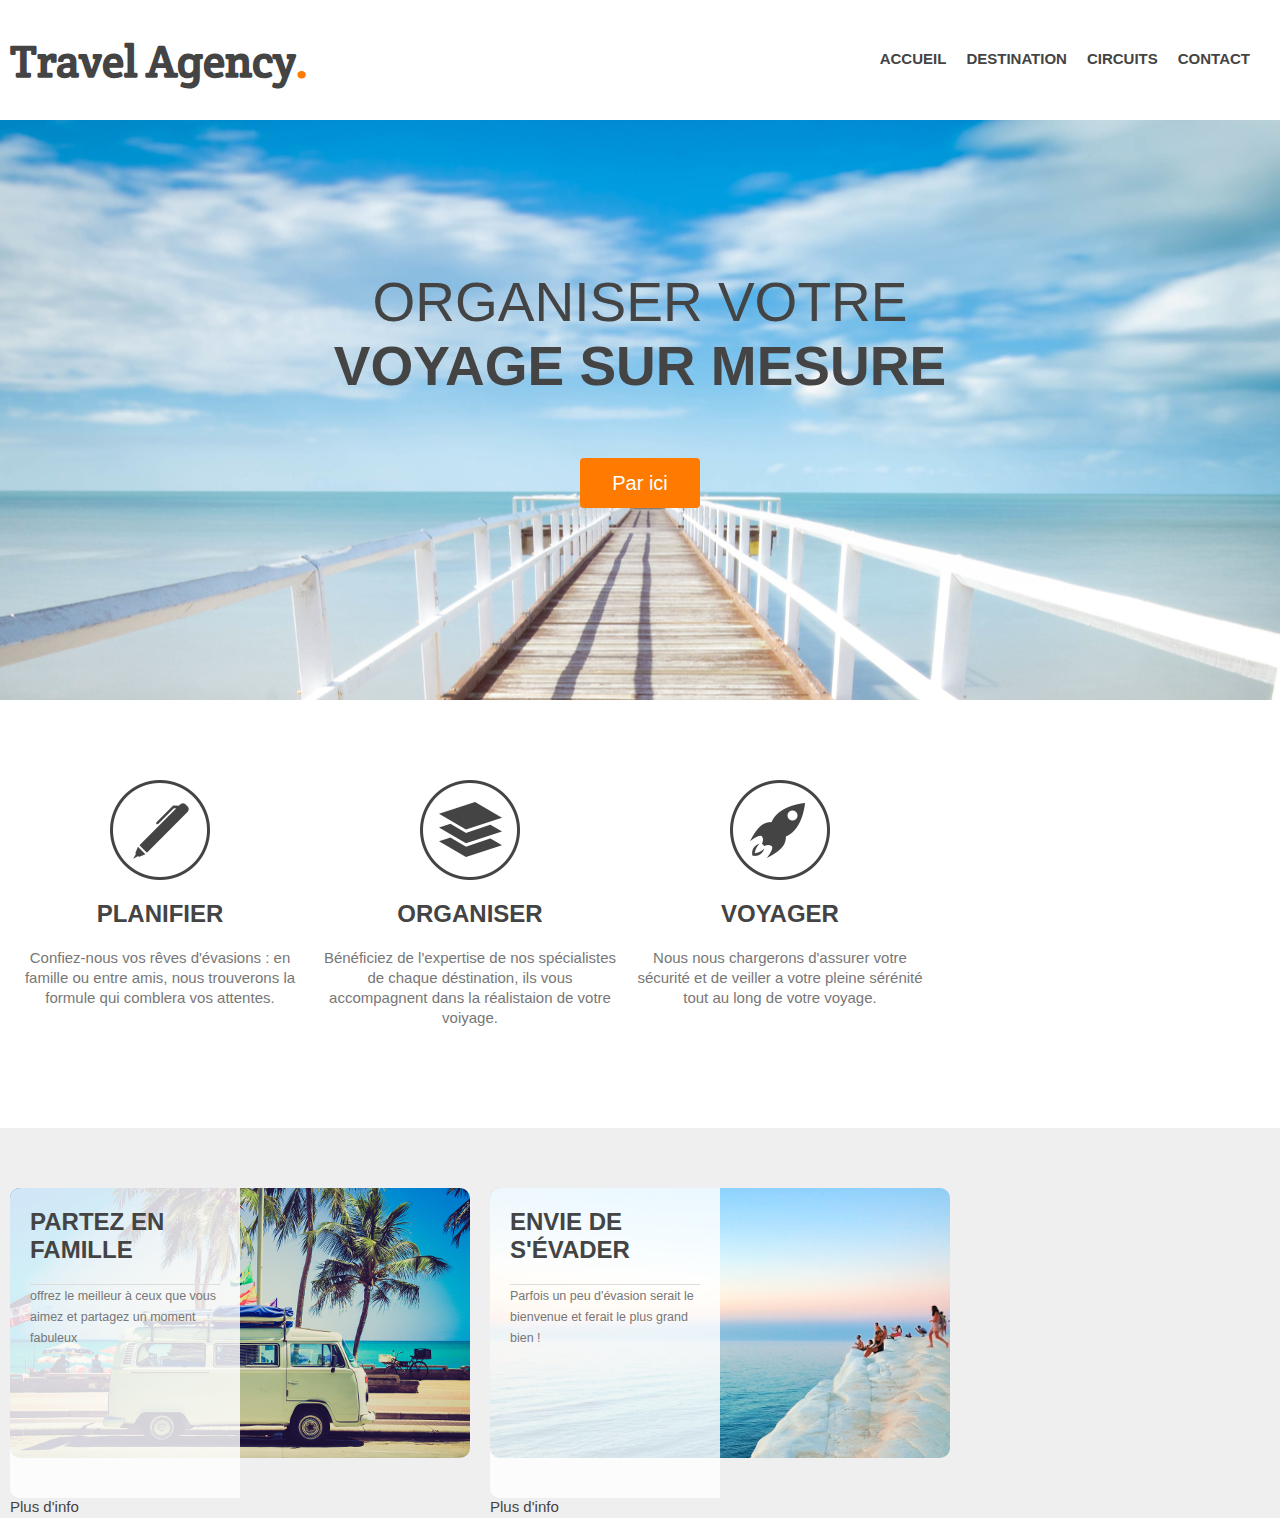
<file: index.html>
<!DOCTYPE html>
<html lang="en">
<head>
    <meta charset="UTF-8">
    <meta http-equiv="X-UA-Compatible" content="IE=edge">
    <meta name="viewport" content="width=device-width, initial-scale=1.0">
    <link rel="stylesheet" href="./styles.css">
    <link href='https://fonts.googleapis.com/css?family=Crete Round' rel='stylesheet'>

    <title>Travel agency</title>
</head>
<body>
    <header>
        <div class="wrapper">
            <h1>Travel Agency<span class="orange">.</span></h1>
            <nav>
                <ul>
                    <li><a href="#main-image">Accueil</a></li>
                    <li><a href="#steps">Destination</a></li>
                    <li><a href="#possibilities">Circuits</a></li>
                    <li><a href="#contact">Contact</a></li>
                </ul>
            </nav>
        </div>
    </header>
    
    <section id="main-image">
        <div class="wrapper">
            <h2>Organiser votre<br><strong>voyage sur mesure</strong></h2>
            <a href="#" class="button-1">Par ici</a>
        </div>
    </section>
    
    <section id="steps">
        <div class="wrapper">
            <ul>
                <li id="step-1">
                    <h4>Planifier</h4>
                    <p>Confiez-nous vos rêves d'évasions : en famille ou entre amis, nous trouverons la formule qui comblera vos attentes.</p>
                </li>
                <li id="step-2">
                    <h4>Organiser</h4>
                    <p>Bénéficiez de l'expertise de nos spécialistes de chaque déstination, ils vous accompagnent dans la réalistaion de votre voiyage.</p>
                </li>
                <li id="step-3">
                    <h4>Voyager</h4>
                    <p>Nous nous chargerons d'assurer votre sécurité et de veiller a votre pleine sérénité tout au long de votre voyage.</p>
                </li>
                <div class="clear"></div>
            </ul>
        </div>
        
    </section>
    
    <section id="possibilities">
        <div class="wrapper">
            <article style="background: url(images/article-image-1.jpg);">
                <div class="overlay">
                    <h4>Partez en famille</h4>
                    <p><small>offrez le meilleur à ceux que vous aimez et partagez un moment fabuleux</small></p>
                </div>
                <a href="" class="button-2">Plus d'info</a>
            </article>

            <article style="background: url(images/article-image-2.jpg);">
                <div class="overlay">
                    <h4>Envie de s'évader</h4>
                    <p><small>Parfois un peu d'évasion serait le bienvenue et ferait le plus grand bien !</small></p>
                </div>
                <a href="" class="button-2">Plus d'info</a>
            </article>
        </div>
        <div class="clear"></div>
    </section>
    
    <section id="contact">
        <div class="wrapper">
    
        </div>
        
    </section>
    
    <footer>

    </footer>

</body>
</html>
</file>
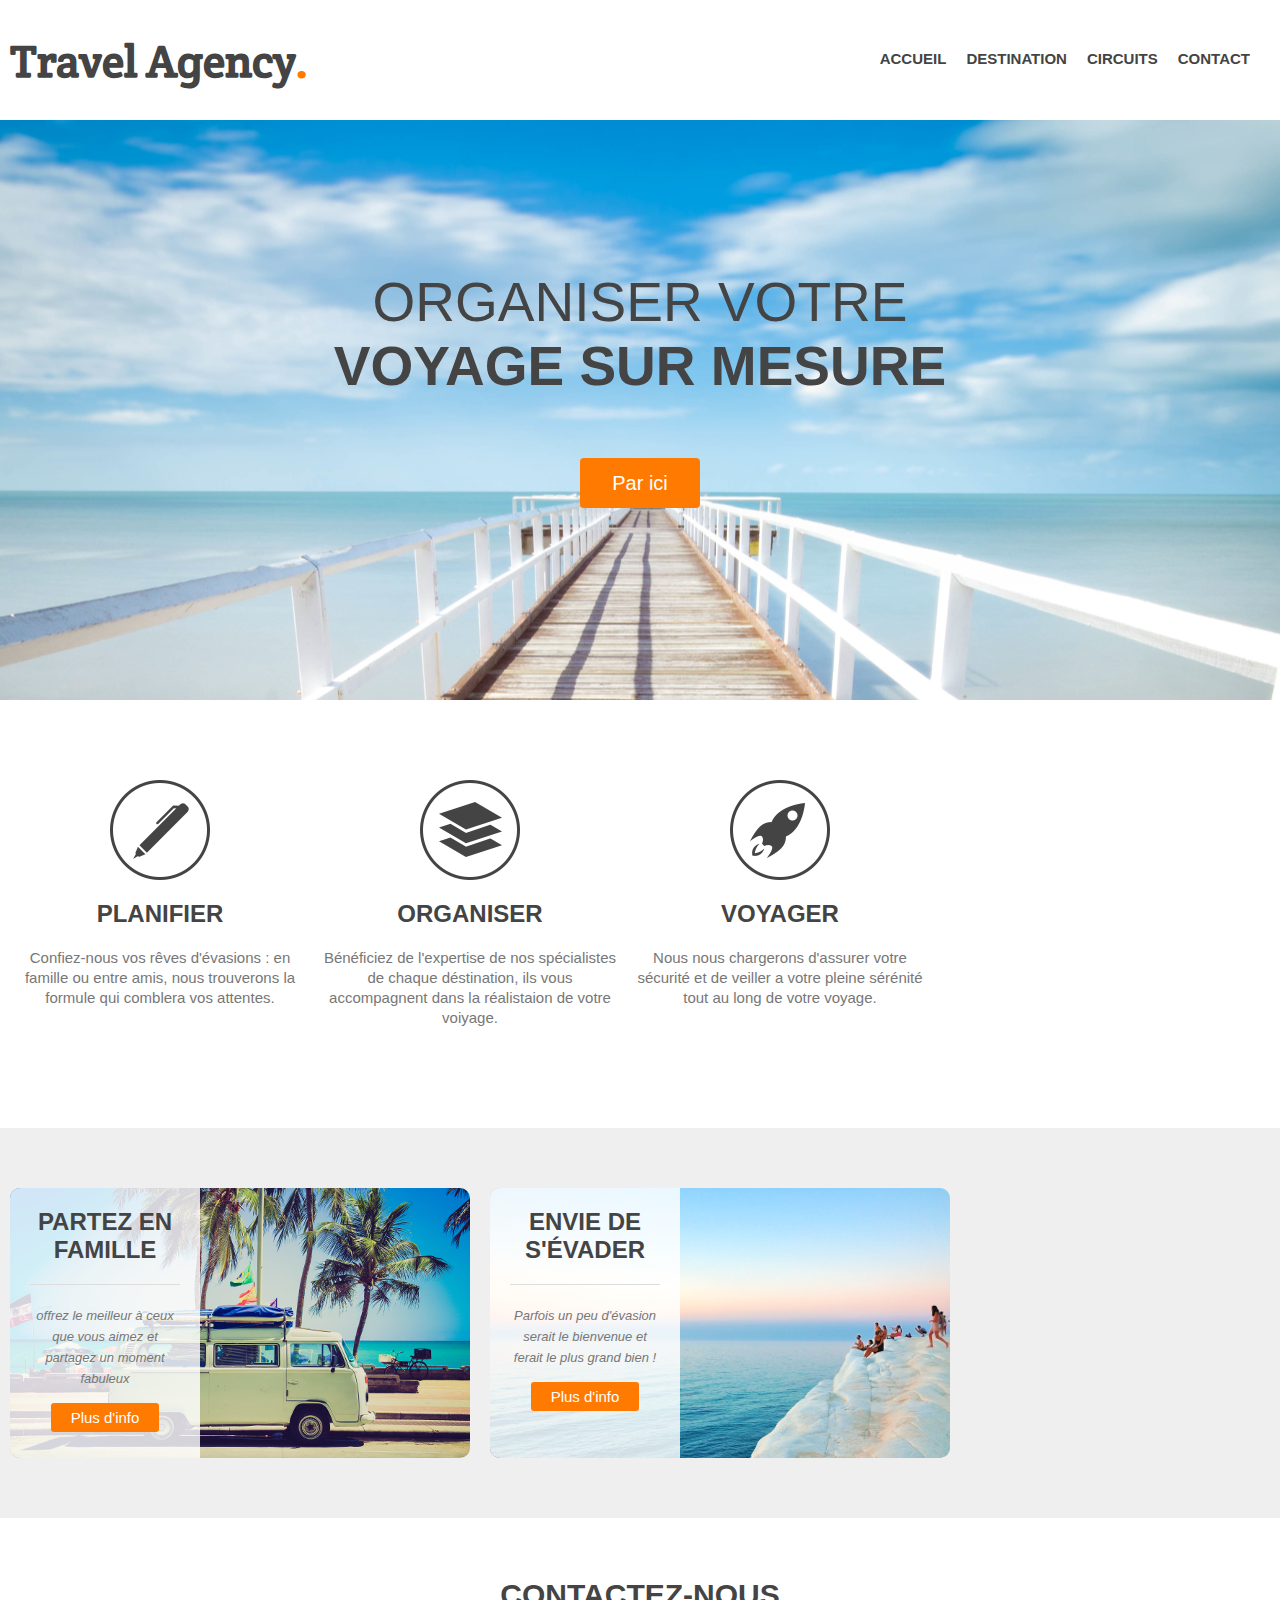
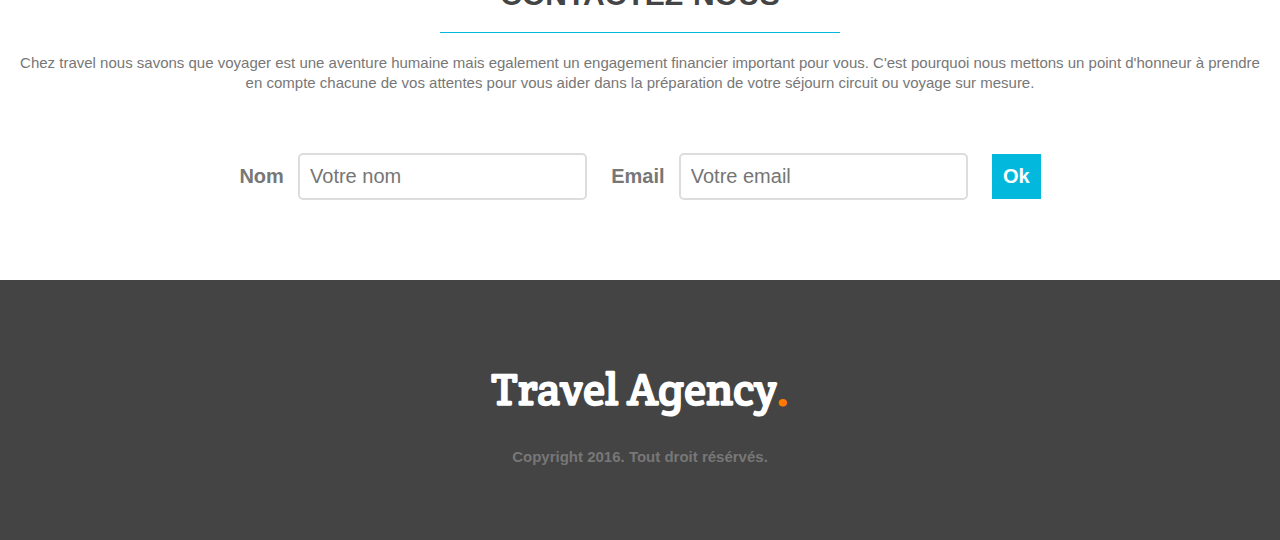
<file: Section 2 -créer un site html et css/index.html>
<!DOCTYPE html>
<html lang="en">
<head>
    <meta charset="UTF-8">
    <meta http-equiv="X-UA-Compatible" content="IE=edge">
    <meta name="viewport" content="width=device-width, initial-scale=1.0">
    <link rel="stylesheet" href="./styles.css">
    <link href='https://fonts.googleapis.com/css?family=Crete Round' rel='stylesheet'>

    <title>Travel agency</title>
</head>
<body>
    <header>
        <div class="wrapper">
            <h1>Travel Agency<span class="orange">.</span></h1>
            <nav>
                <ul>
                    <li><a href="#main-image">Accueil</a></li>
                    <li><a href="#steps">Destination</a></li>
                    <li><a href="#possibilities">Circuits</a></li>
                    <li><a href="#contact">Contact</a></li>
                </ul>
            </nav>
        </div>
    </header>
    
    <section id="main-image">
        <div class="wrapper">
            <h2>Organiser votre<br><strong>voyage sur mesure</strong></h2>
            <a href="#" class="button-1">Par ici</a>
        </div>
    </section>
    
    <section id="steps">
        <div class="wrapper">
            <ul>
                <li id="step-1">
                    <h4>Planifier</h4>
                    <p>Confiez-nous vos rêves d'évasions : en famille ou entre amis, nous trouverons la formule qui comblera vos attentes.</p>
                </li>
                <li id="step-2">
                    <h4>Organiser</h4>
                    <p>Bénéficiez de l'expertise de nos spécialistes de chaque déstination, ils vous accompagnent dans la réalistaion de votre voiyage.</p>
                </li>
                <li id="step-3">
                    <h4>Voyager</h4>
                    <p>Nous nous chargerons d'assurer votre sécurité et de veiller a votre pleine sérénité tout au long de votre voyage.</p>
                </li>
                <div class="clear"></div>
            </ul>
        </div>
        
    </section>
    
    <section id="possibilities">
        <div class="wrapper">
            <article style="background: url(images/article-image-1.jpg);">
                <div class="overlay">
                    <h4>Partez en famille</h4>
                    <p><small>offrez le meilleur à ceux que vous aimez et partagez un moment fabuleux</small></p>
                    <a href="" class="button-2">Plus d'info</a>
                </div>
            </article>

            <article style="background: url(images/article-image-2.jpg);">
                <div class="overlay">
                    <h4>Envie de s'évader</h4>
                    <p><small>Parfois un peu d'évasion serait le bienvenue et ferait le plus grand bien !</small></p>
                    <a href="" class="button-2">Plus d'info</a>
                </div>
            </article>
        </div>
        <div class="clear"></div>
    </section>
    
    <section id="contact">
        <div class="wrapper">
            <h3>Contactez-nous</h3>
            <p>
                Chez travel nous savons que voyager est une aventure humaine mais egalement un engagement
                financier important pour vous.
                C'est pourquoi nous mettons un point d'honneur à prendre en compte chacune de vos attentes pour vous aider dans la préparation
                de votre séjourn circuit ou voyage sur mesure.
            </p>
        </div>
        <form action="">
            <label for="name">Nom</label>
            <input type="text" id="name" placeholder="Votre nom">
            <label for="email">Email</label>
            <input type="text" id="email" placeholder="Votre email">
            <input type="submit" value="Ok" class="button-3">
        </form>
    </section>
    
    <footer>
        <div class="wrapper">
            <h1>Travel Agency<span class="orange">.</span></h1>
            <div class="copyright">Copyright 2016. Tout droit résérvés.</div>
        </div>
    </footer>

</body>
</html>
</file>
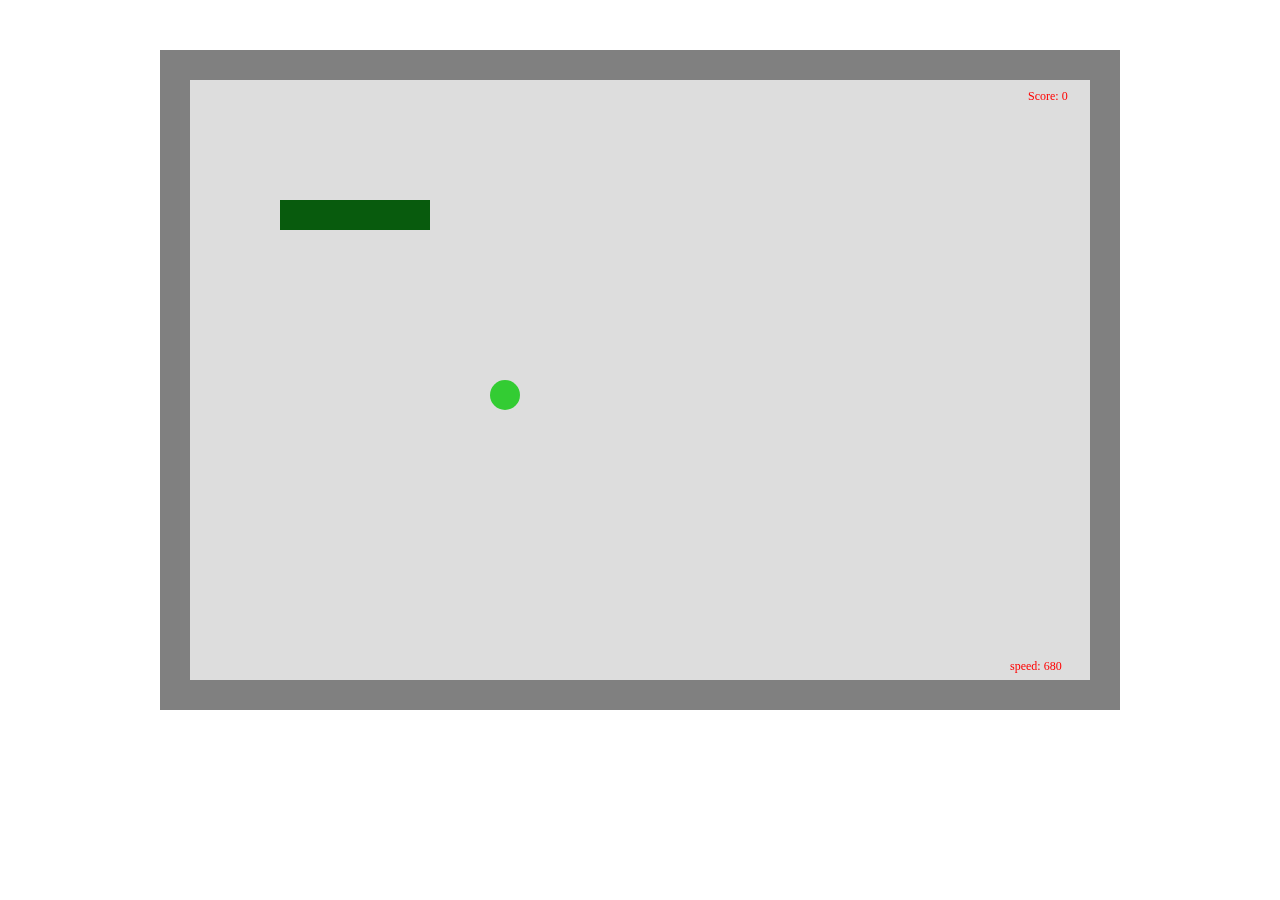
<file: Section 3 - apprendre javascript/index.html>
<!DOCTYPE html>
<html lang="en">
<head>
    <meta charset="UTF-8">
    <meta http-equiv="X-UA-Compatible" content="IE=edge">
    <meta name="viewport" content="width=device-width, initial-scale=1.0">
    <title>Document</title>
    <script src="./script.js"></script>
</head>
<body>
    <div style="background-color:rgb(8, 91, 13)"></div>
</body>
</html>
</file>
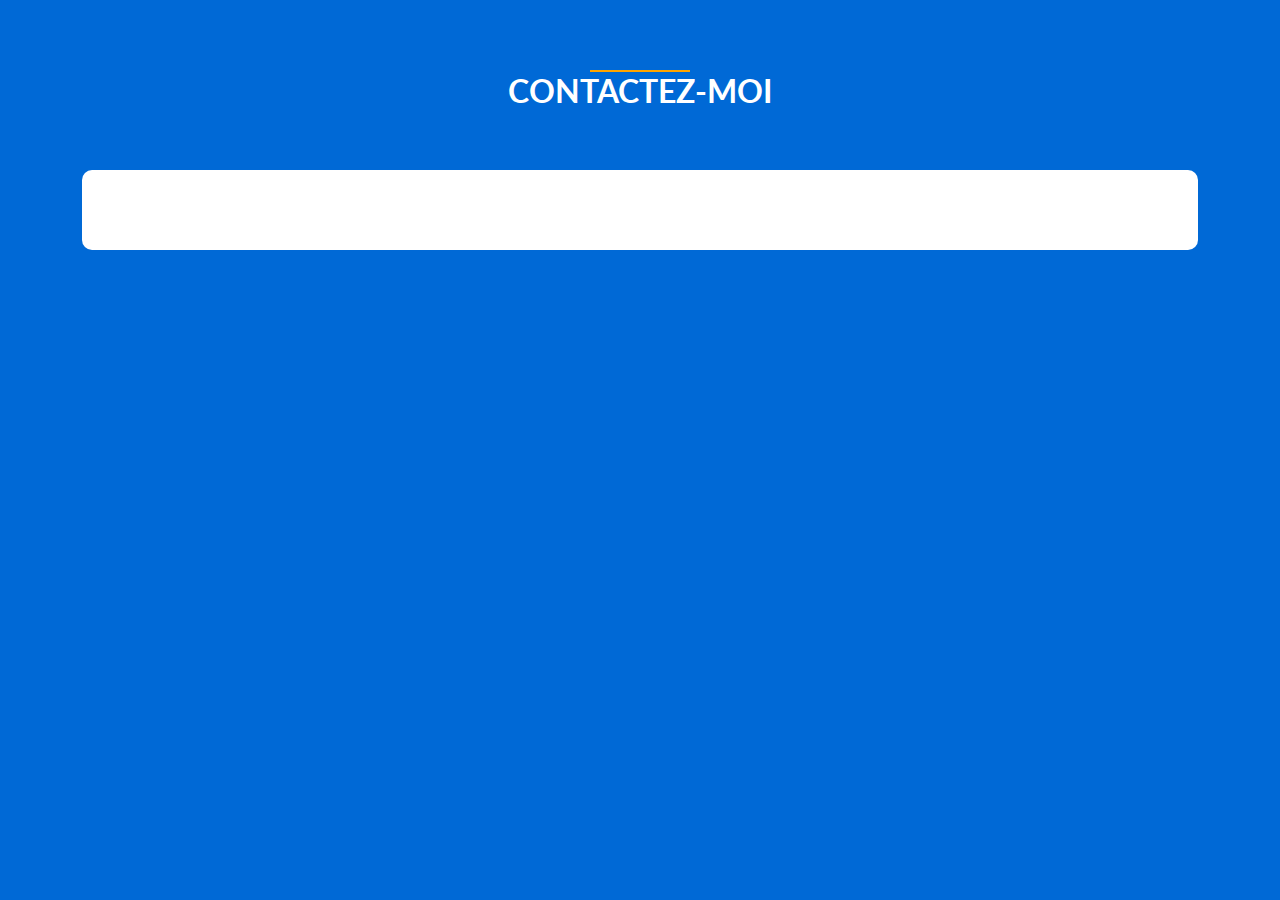
<file: Section 7 - creer un formulaire PHP/index.html>
<!DOCTYPE html>
<html>
    <head>
        <title>Contactez-moi</title>
        <meta charset="utf-8">
        <meta name="viewport" content="width=device-width, initial-scale=1">
        <script src="https://ajax.googleapis.com/ajax/libs/jquery/3.6.0/jquery.min.js"></script>
        <link href="https://cdn.jsdelivr.net/npm/bootstrap@5.1.1/dist/css/bootstrap.min.css" rel="stylesheet">
        <script src="https://cdn.jsdelivr.net/npm/bootstrap@5.1.1/dist/js/bootstrap.bundle.min.js"></script>
        <link href='http://fonts.googleapis.com/css?family=Lato' rel='stylesheet' type='text/css'>
        <link rel="stylesheet" href="css/style.css">
    </head>
    <body>
        <div class="container">
            <div class="divider"></div>
            <div class="heading">
                <h2>Contactez-moi</h2>
            </div>
            <form id="contact-form" method="post" action="" role="form">
            </form>
        </div>
    </body>
</html>
</file>
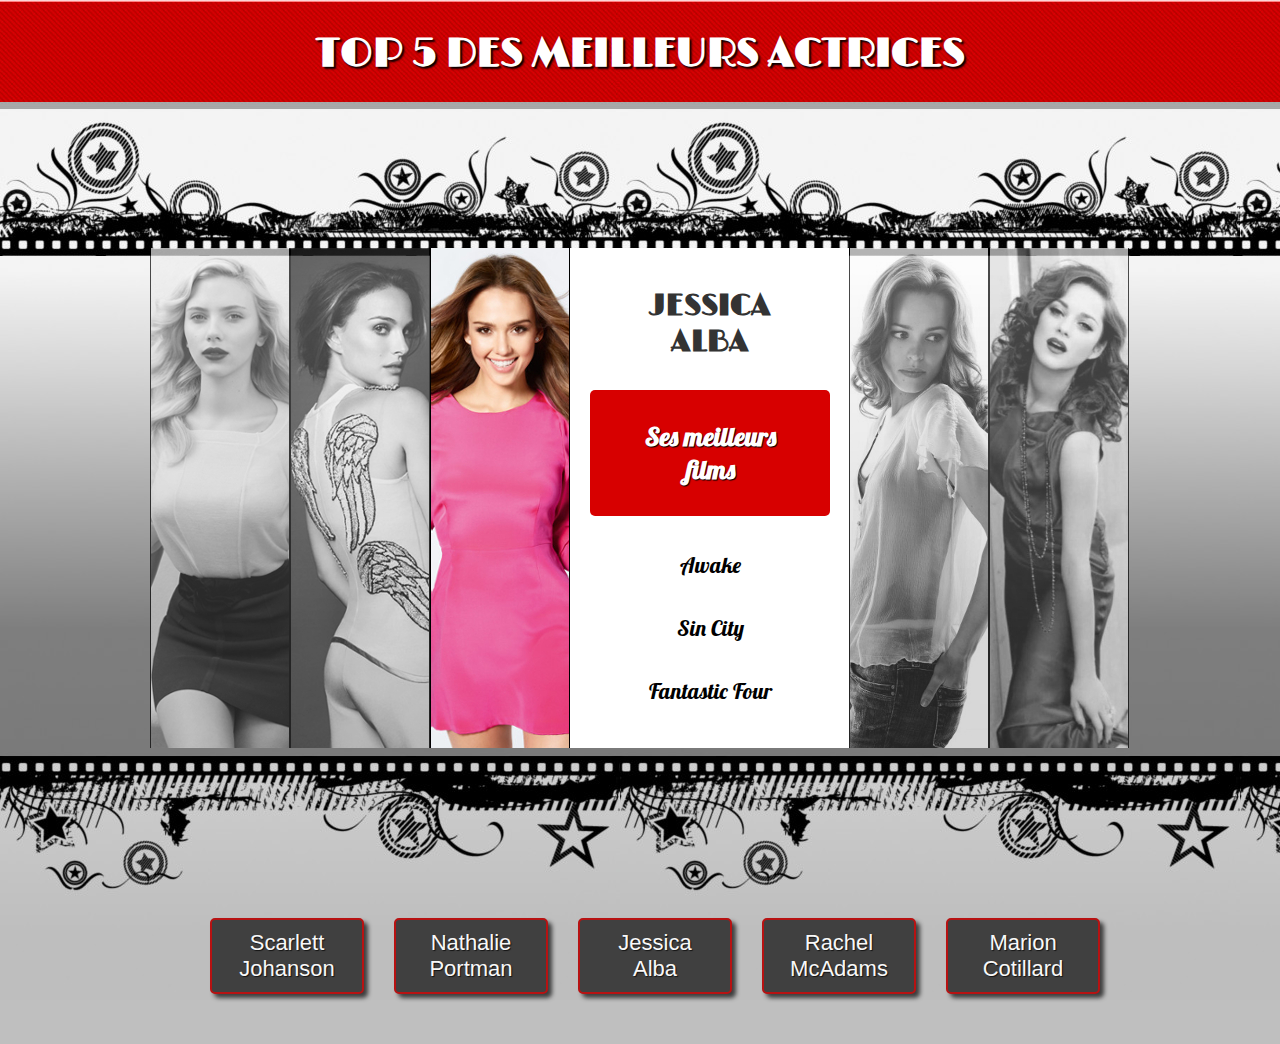
<file: Section 4 - apprendre jQuery/practice/index.html>
<!DOCTYPE html>
<html lang="en">
<head>
    <meta charset="UTF-8">
    <meta http-equiv="X-UA-Compatible" content="IE=edge">
    <meta name="viewport" content="width=device-width, initial-scale=1.0">
    <link rel="stylesheet" href="style.css">
    <script src="https://ajax.googleapis.com/ajax/libs/jquery/2.2.4/jquery.min.js"></script>
    <script src="script.js"></script>
    <link rel="preconnect" href="https://fonts.googleapis.com">
    <link rel="preconnect" href="https://fonts.gstatic.com" crossorigin>
    <link href="https://fonts.googleapis.com/css2?family=Limelight&display=swap" rel="stylesheet">
    <link href="https://fonts.googleapis.com/css2?family=Lobster&display=swap" rel="stylesheet">
    <title>5 best actors</title>
</head>
<body>
    <header>
        <h1>Top 5 des meilleurs actrices</h1>
    </header>
    <section id="main-menu">
        <ul>
            <li>
                <div id="part1" class="images">
                    <div class="bw"></div>
                    <div class="color"></div>
                </div>
                <div class="description">
                    <h2>Scarlett<br>Johansson</h2>
                    <h3>Ses meilleurs films</h3>
                    <p>Lucy</p>
                    <p>The Island</p>
                    <p>Lost in Translation</p>
                </div>
            </li>
            <li>
                <div id="part2" class="images">
                    <div class="bw"></div>
                    <div class="color"></div>
                </div>
                <div class="description">
                    <h2>Nathalie<br>Portman</h2>
                    <h3>Ses meilleurs films</h3>
                    <p>Black Swan</p>
                    <p>Star wars</p>
                    <p>Leon</p>
                </div>
            </li>
            <li>
                <div id="part3" class="images">
                    <div class="bw"></div>
                    <div class="color"></div>
                </div>
                <div class="description">
                    <h2>Jessica<br>Alba</h2>
                    <h3>Ses meilleurs films</h3>
                    <p>Awake</p>
                    <p>Sin City</p>
                    <p>Fantastic Four</p>
                </div>
            </li>
            <li>
                <div id="part4" class="images">
                    <div class="bw"></div>
                    <div class="color"></div>
                </div>
                <div class="description">
                    <h2>Rachel<br>McAdams</h2>
                    <h3>Ses meilleurs films</h3>
                    <p>The Notebook</p>
                    <p>The Vow</p>
                    <p>The time travelers wife</p>
                </div>
            </li>
            <li>
                <div id="part5" class="images">
                    <div class="bw"></div>
                    <div class="color"></div>
                </div>
                <div class="description">
                    <h2>Marion<br>Cotillard</h2>
                    <h3>Ses meilleurs films</h3>
                    <p>Jeux d'enfants</p>
                    <p>Les petits mouchoirs</p>
                    <p>Inception</p>
                </div>
            </li>
        </ul>
    </section>
    <section id="buttons-menu">
        <ul>
            <li class="button">Scarlett<br>Johanson</li>
            <li class="button">Nathalie<br>Portman</li>
            <li class="button">Jessica<br>Alba</li>
            <li class="button">Rachel<br>McAdams</li>
            <li class="button">Marion<br>Cotillard</li>
        </ul>
    </section>
</body>
</html>
</file>
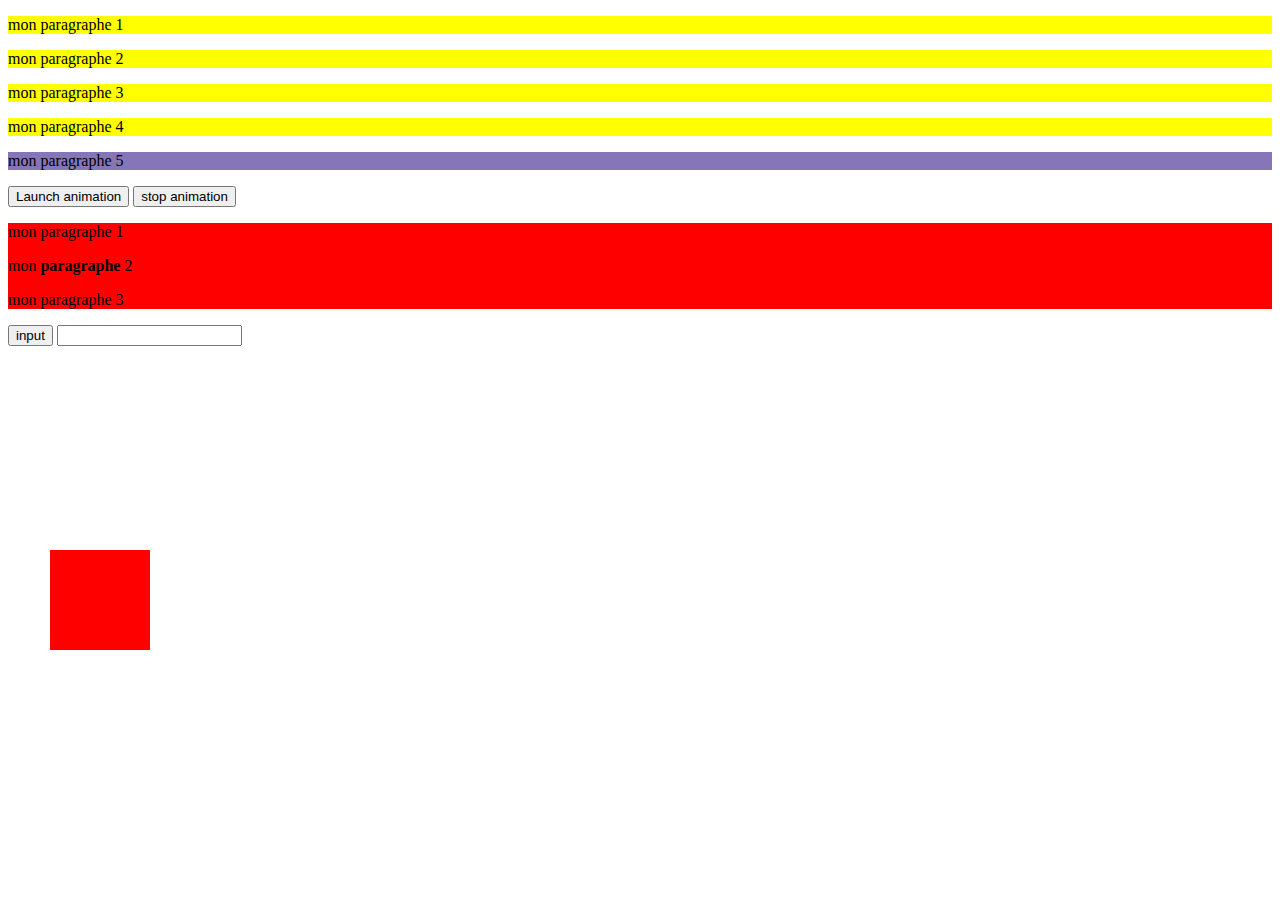
<file: Section 4 - apprendre jQuery/theorie/index.html>
<!DOCTYPE html>
<html lang="en">
<head>
    <meta charset="UTF-8">
    <meta http-equiv="X-UA-Compatible" content="IE=edge">
    <meta name="viewport" content="width=device-width, initial-scale=1.0">
    <title>Document</title>
    <script src="./jquery-3.6.3.min.js"></script>
    <script src="script.js"></script>
</head>
<body>
    
    <p id="p1" style="background-color: yellow;">mon paragraphe 1</p>
    <p id="p2" style="background-color: yellow;">mon paragraphe 2</p>
    <p id="p3" style="background-color: yellow;">mon paragraphe 3</p>
    <p id="p4" style="background-color: yellow;">mon paragraphe 4</p>
    <p id="p5" style="background-color: rgb(134, 118, 184);">mon paragraphe 5</p>

<button id="start">Launch animation</button>
<button id="stop">stop animation</button>
<div id="carre1" style="width:100px;height: 100px;background: red;position: absolute;top: 550px;left: 50px;"></div>

<div id="carre2" style="background:red">
    <p id="pp1">mon paragraphe 1</p>
    <p id="pp2">mon <strong><b>paragraphe</b></strong> 2</p>
    <p id="pp3">mon paragraphe 3</p>
</div>
<button id="test">input</button>
<input type="text" name="" id="myInput">
</body>
</html>
</file>
<file: styles.css>
/*--------- GENERAL ----------*/

* {
    margin: 0px;
    padding: 0px;
}

body
{
    font-family: Arial, Helvetica, sans-serif;
    font-size: 15px;
}

a
{
    text-decoration: none;
    color: #444;
}

.wrapper
{
    width: 940 px;
    margin: 0 auto;
    padding:0 10px;
}

ul
{
    list-style: none;
}

.orange
{
    color:#ff7a00;
}

h1
{
    font-family: 'Crete Round', serif, times;
    font-size: 45px;
    color: #444;
}

h2
{
    color:#444;
    font-size: 55px;
}

h4
{
    font-size: 24px;
    color:#444;
}

p
{
    line-height: 20px;
    color:#777;
}

.clear
{
    clear:both;
}
/*--------- Header ----------*/

header
{
    height: 120px;
}

header h1
{
    float:left;
    margin-top: 32px;
}

header nav
{
    float:right;
    margin-top: 50px;
}

header nav ul li
{
    display: inline-block;
    float: left;
}

header nav ul li a
{
    text-transform: uppercase;
    font-weight: bold;
    margin-right: 20px;
}

/*---------  Main  ----------*/

#main-image
{
    height: 580px;
    background: url('images/main.jpg') center;
}

#main-image h2
{
    font-weight: normal;
    text-transform: uppercase;
    text-align: center;
    padding: 150px 0 40px 0;
    margin-bottom: 20px;
}

.button-1
{
    display: block;
    width: 120px;
    height: 50px;
    background-color: #ff7a00; 
    color:#fff;
    font-size: 20px;
    margin: 0 auto;
    line-height: 50px;
    text-align: center;
    border-radius: 4px;
}

.button-1:hover
{
    background-color: #02b8dd;
    color:#ffffff
}

/*---------  Steps  ----------*/

#steps ul
{
    margin: 80px 0;
}

#steps ul li
{
    width: 300px;
    float:left;
    padding-top: 120px;
    text-align: center;
    margin-right: 10px;
}

#steps h4
{
    text-transform: uppercase;
    margin-bottom: 20px;
}

#steps p
{
    margin-bottom: 20px;
}

#step-1 
{
    
    background: url('./images/steps-icon-1.png') no-repeat top center;
}

#step-2 
{
    background: url('./images/steps-icon-2.png') no-repeat top center ;
    
}

#step-3 
{
    background: url('./images/steps-icon-3.png') no-repeat top center;
    
}

/*---------  Posibilities  ----------*/

#possibilities
{
    background-color: #efefef;
    padding: 60px 0;
}

#possibilities article
{
        width: 460px;
    height: 270px;
    float:left;
    border-radius: 10px;
}

#possibilities article:first-child
{
    margin-right: 20px;
}

.overlay
{
    background: rgba(255,255,255, 0.82);
    height: 100%;
    width: 190px;
    padding: 20px;
    border-radius: 10px 0 0 10px;
}

article h4
{
    border-bottom: 1px solid #ddd;
    padding-bottom: 20px;
    text-transform: uppercase;
}
</file>
<file: Section 2 -créer un site html et css/styles.css>
/*--------- GENERAL ----------*/

* {
    margin: 0px;
    padding: 0px;
}

body
{
    font-family: Arial, Helvetica, sans-serif;
    font-size: 15px;
}

a
{
    text-decoration: none;
    color: #444;
}

.wrapper
{
    width: 940 px;
    margin: 0 auto;
    padding:0 10px;
}

ul
{
    list-style: none;
}

.orange
{
    color:#ff7a00;
}

h1, h2, h3, h4
{
    color: #444;
}
h1
{
    font-family: 'Crete Round', serif, times;
    font-size: 45px;
}

h2
{
    font-size: 55px;
}

h3
{
    font-size: 30px;
}
h4
{
    font-size: 24px;

}

p
{
    line-height: 20px;
    color:#777;
}

.clear
{
    clear:both;
}

small
{
    font-size: 13px;
    font-style: italic;
}
/*--------- Header ----------*/

header
{
    height: 120px;
}

header h1
{
    float:left;
    margin-top: 32px;
}

header nav
{
    float:right;
    margin-top: 50px;
}

header nav ul li
{
    display: inline-block;
    float: left;
}

header nav ul li a
{
    text-transform: uppercase;
    font-weight: bold;
    margin-right: 20px;
}

/*---------  Main  ----------*/

#main-image
{
    height: 580px;
    background: url('images/main.jpg') center;
}

#main-image h2
{
    font-weight: normal;
    text-transform: uppercase;
    text-align: center;
    padding: 150px 0 40px 0;
    margin-bottom: 20px;
}

.button-1
{
    display: block;
    width: 120px;
    height: 50px;
    background-color: #ff7a00; 
    color:#fff;
    font-size: 20px;
    margin: 0 auto;
    line-height: 50px;
    text-align: center;
    border-radius: 4px;
}

.button-1:hover
{
    background-color: #02b8dd;
    color:#ffffff
}

/*---------  Steps  ----------*/

#steps ul
{
    margin: 80px 0;
}

#steps ul li
{
    width: 300px;
    float:left;
    padding-top: 120px;
    text-align: center;
    margin-right: 10px;
}

#steps h4
{
    text-transform: uppercase;
    margin-bottom: 20px;
}

#steps p
{
    margin-bottom: 20px;
}

#step-1 
{
    
    background: url('./images/steps-icon-1.png') no-repeat top center;
}

#step-2 
{
    background: url('./images/steps-icon-2.png') no-repeat top center ;
    
}

#step-3 
{
    background: url('./images/steps-icon-3.png') no-repeat top center;
    
}

/*---------  Posibilities  ----------*/

#possibilities
{
    background-color: #efefef;
    padding: 60px 0;
}

#possibilities article
{
    width: 460px;
    height: 270px;
    float:left;
    border-radius: 10px;
}

#possibilities article:first-child
{
    margin-right: 20px;
}

.overlay
{
    background: rgba(255,255,255, 0.82);
    height: 100%;
    width: 190px;
    padding: 20px;
    border-radius: 10px 0 0 10px;
    text-align: center;
    box-sizing: border-box;
}

article h4
{
    border-bottom: 1px solid #ddd;
    padding-bottom: 20px;
    text-transform: uppercase;
    margin-bottom: 20px;
    text-align: center;
}

#possibilities p
{
    text-align: center;
    margin-bottom: 20px;
}

.button-2
{
    color : #fff;
    background-color: #ff7a00;
    padding:6px 20px;
    border-radius: 3px;
}
.button-2:hover
{
    background-color: #02b8dd;
}

/*---------  Contact  ----------*/

#contact
{
    padding: 60px 0;
    text-align: center;
}

#contact h3
{
    text-transform: uppercase;
    margin: 0  auto 20px auto;
    width: 400px;
    border-bottom: 1px solid #02b8dd;
    padding-bottom: 20px;
}

form
{
    margin: 60px 0 20px 0;
}

label
{
    font-weight: bold;
    font-size: 20px;
    margin-right: 10px;
    color: #777;
}

input[type="text"]
{
    padding: 10px;
    font-size: 20px;
    margin-right: 20px ;
    border: 2px solid #ddd;
    border-radius: 5px;
}

.button-3
{
    color: #fff;
    font-size: 20px;
    font-weight: bold;
    padding: 11px;
    background-color: #02b8dd;
    border-style: none;
}

.button-3:hover
{
    color:#fff;
    background-color: #444;
}

/*---------  Footer  ----------*/

footer
{
    height: 260px;
    background-color: #444;
}

footer h1
{
    color:#fff;
    text-align: center;
    padding-top: 80px;
}

.copyright
{
    text-align: center;
    font-weight: bold;
    padding-top: 30px;
    color: #777;
}
</file>
<file: Section 7 - creer un formulaire PHP/css/style.css>
body
{
    font-family: 'Lato', sans-serif;
    margin: 70px 0px;
    background: #0069d6;
}
.divider
{
    width:100px;
    height: 2px;
    background: #ffa500;
    margin: 0 auto;
}
.heading 
{
    text-align: center;
    margin-bottom: 60px;        
}
h2
{
    text-transform: uppercase;
    font-weight:bold;
    color: #fff;
}
#contact-form
{
    font-size: 20px;
    background: #fff;
    padding: 40px;
    border-radius: 10px;
}
/*---  NEW  ------*/
.blue
{
    color: #0069d6;
}
.form-control
{
    height: 50px;
    font-size: 18px;
}
#contact-form input[type=submit]
{
    margin: 40px auto 0px;
    display: block;
}
.comments
{
    font-style: italic;
    font-size: 18px;
    color: #d82c2e;
    height: 25px
}
#contact-form .thank-you
{
    text-align: center;
    margin-top: 15px;
    font-weight: bold;
    font-size: 22px;
}
.button1
{
    border: 1px solid #ddd;
    background: #ffa500;
    color: #fff;
    width: 100%;        
    font-weight: bold;
    text-transform: uppercase;
    padding: 18px;
    border-radius: 5px;
    transition: all 0.3s ease-in 0s;
}
.button1:hover
{
    background: #333;
    border-color: #ffa500;
}
</file>
<file: Section 4 - apprendre jQuery/practice/style.css>
*
{
    margin: 0px;
    padding: 0px;
}
ul,ol
{
    list-style: none;
}
body
{
    background:#bfbfbf url(images/background.jpg) repeat-x;
    font-family: Arial,Sans-serif;
}
header
{
    padding: 30px 0;
}
header h1
{
    font-size: 40px;
    text-align: center;
    text-transform: uppercase;
    text-shadow: 2px 2px 2px #000;
    font-family: 'Limelight', cursive;
    color: white;
}

#main-menu ul
{
    width: 980px;
    height: 500px;
    margin: 0 auto;
    padding-top: 140px;
}
#main-menu ul li
{
    float: left;
    width: 140px;
    height: 500px;
    overflow: hidden;
    position: relative;
}

.bw
{
    width: 140px;
    height: 500px;
    cursor: pointer;
    background: url(images/bw-image.jpg) no-repeat;
    opacity: 0.7;
    position: absolute;
    left: 0px;
}
.color
{
    position: absolute;
    width: 140px;
    height: 500px;
    cursor: pointer;
    background: url(images/color-image.jpg) no-repeat;
    left: 140px;
}
#part2 div
{
    background-position: -140px 0px;
}
#part3 div
{
    background-position: -280px 0px;
}
#part4 div
{
    background-position: -420px 0px;
}
#part5 div
{
    background-position: -560px 0px;
}

.description
{
    position: absolute;
    width: 240px;
    height: 460px;
    padding: 20px;
    background: #fff;
    left: 140px;
}

.description h2
{
    padding-top: 20px;
    font-size: 30px;
    text-align: center;
    color: #333;
    text-transform: uppercase;
    font-family: 'Limelight', cursive;
}

.description h3
{
    margin-top: 30px;
    padding: 30px;
    font-size: 26px;
    background: #d70000;
    color: #fff;
    text-align:center;
    text-shadow: 1px 1px 1px #000;
    border-radius: 5px;
    font-family: 'Lobster', cursive;
}

.description p
{
    padding-top: 35px;
    font-size: 22px;
    color: #000;
    text-align: center;
    font-family: 'Lobster', cursive;
}

/*---------Button menu ------------*/

#buttons-menu
{
    float:  left;
    width: 100%;
    padding: 170px 0 50px 0;
}

#buttons-menu ul
{
    float: left;
    position: relative;
    left: 50%;
    text-align: center;
}

.button
{
    float: left;
    width: 150px;
    margin-left: 30px;
    padding: 10px 0;
    position: relative;
    right:50%;
    text-shadow: 1px 1px 1px #000;
    color: #fff;
    border-radius: 5px;
    box-shadow: 4px 4px 4px rgba(0,0,0,0.75);
    background: #333;
    border: 2px solid #b70000;
    font-size: 22px;
    cursor: pointer;
    opacity: 0.9;
}
.hovered
{
    background: #b70000;
    border: 2px solid #333;
    font-size: 24px;
}
</file>
